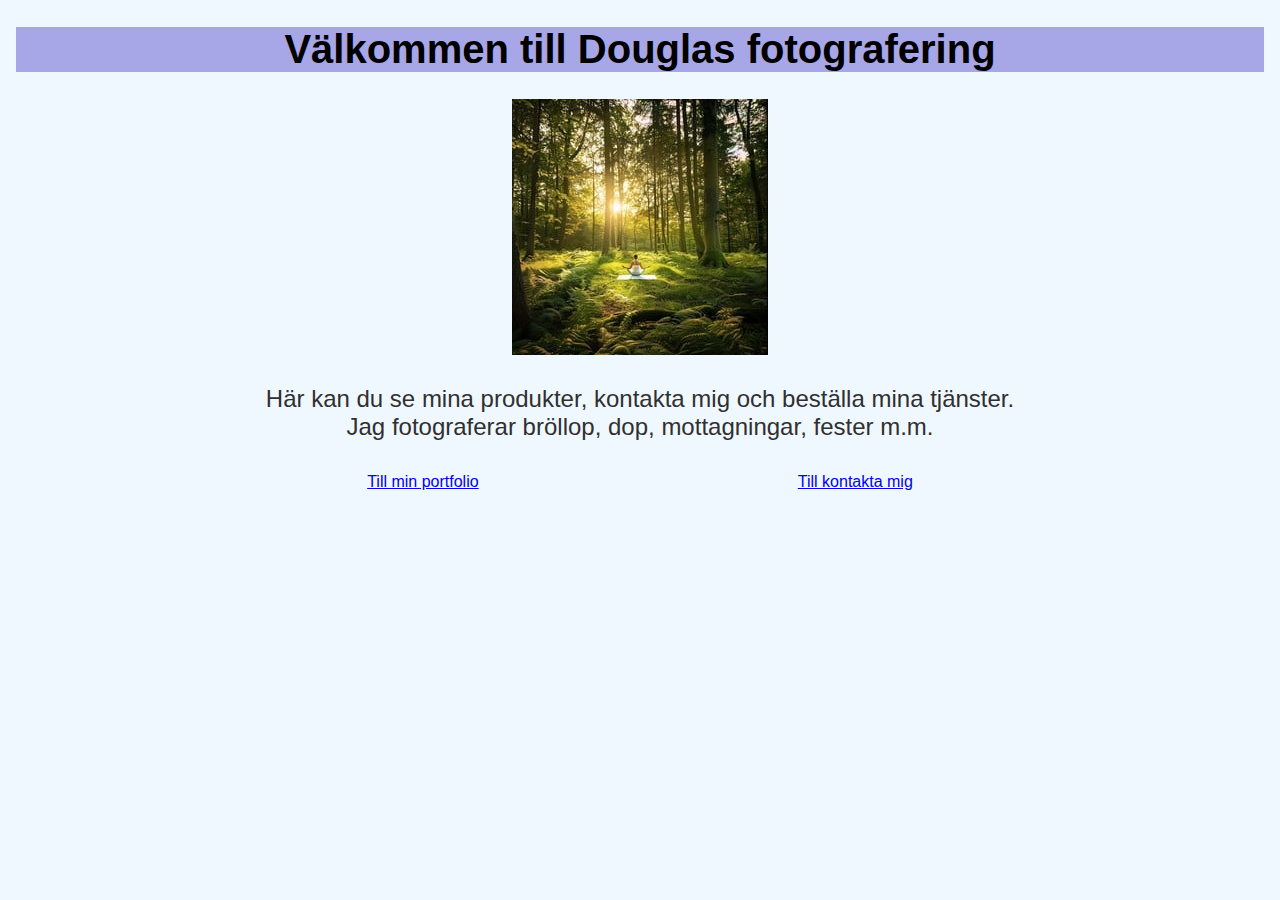
<file: lektion 1/index.html>
<!DOCTYPE html>
<html lang="en">
<head>
    <meta name="author" content="Douglas">
    <meta name="description" content="This is the first page for Douglas photography">
    <meta charset="UTF-8">
    <meta name="viewport" content="width=device-width, initial-scale=1.0">
    <title>Douglas fotograf</title>
    <link href="style.css" rel="stylesheet">
</head>
<body class="startsida">

<h1>Välkommen till Douglas fotografering</h1>

<p class="paragraf-startsida">
    <img src="images/nature2.jpg" alt="nature picture">
</p>

<p class="paragraf-startsida">Här kan du se mina produkter, kontakta mig och beställa mina tjänster.<br>
    Jag fotograferar bröllop, dop, mottagningar, fester m.m.<br>
</p>

<p class="meny">
    <a href="portfolio.html">Till min portfolio</a>
    <a href="contact.html">Till kontakta mig</a>
</p>
    
</body>
</html>
</file>
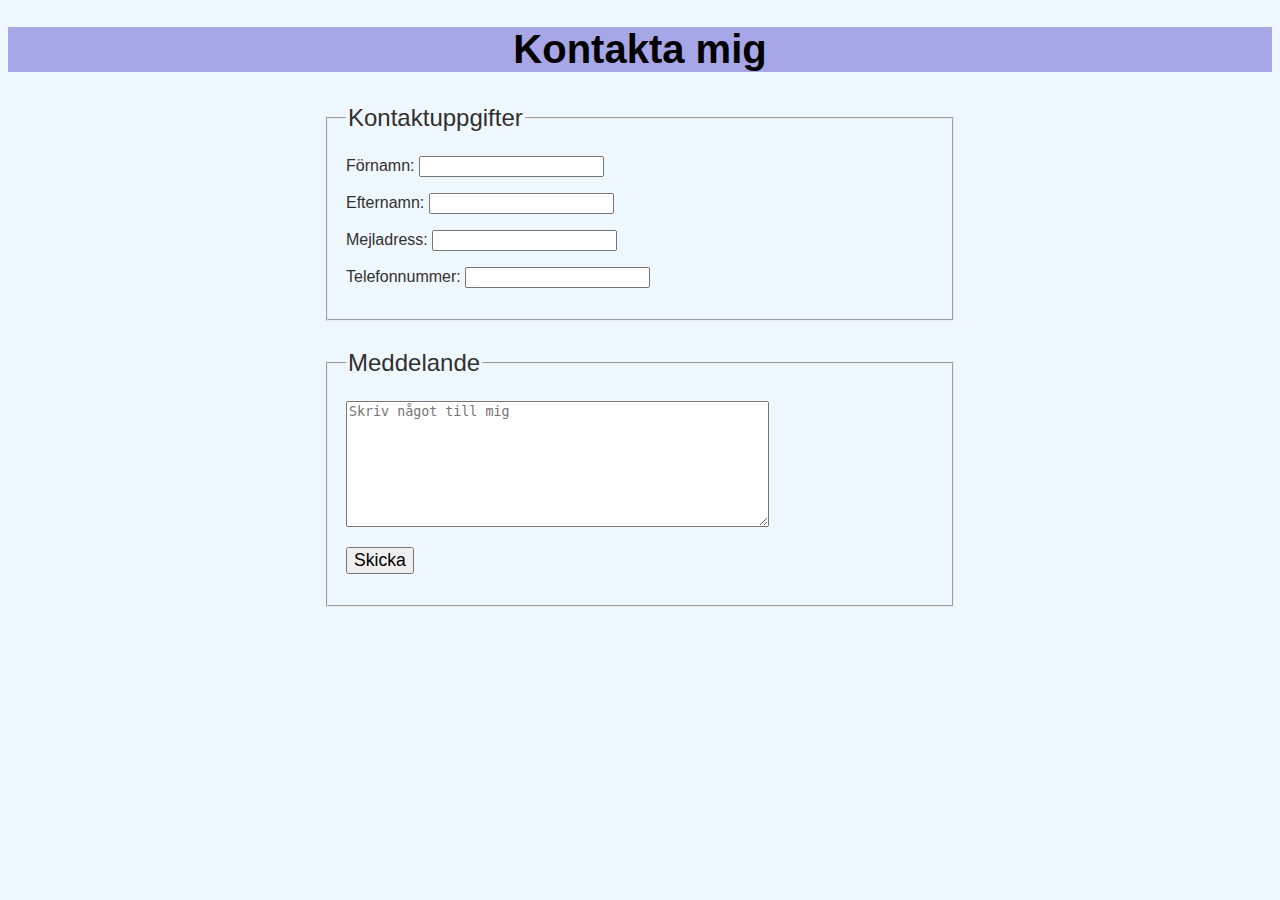
<file: lektion 1/contact.html>
<!DOCTYPE html>
<html lang="en">
<head>
    <meta name="author" content="Douglas">
    <meta name="description" content="A contact page for Douglas photography">
    <meta charset="UTF-8">
    <meta name="viewport" content="width=device-width, initial-scale=1.0">
    <title>Kontakta Douglas fotograf</title>
    <link href="style.css" rel="stylesheet">
</head>
<body>

<h1>Kontakta mig</h1>

<div class="container-kontaktsida">

    <form class="kontaktsida" action="" method="get">

        <fieldset>
            <legend>Kontaktuppgifter</legend>
        <p>
        <label for="firstname">Förnamn:</label>
        <input type="text" name="firstname" id="firstname">
        </p>
        <p>
        <label for="lastname">Efternamn:</label>
        <input type="text" name="lastname" id="lastname">
        </p>
        <p>
        <label for="email">Mejladress:</label>
        <input type="email" name="email" id="email">
        </p>
        <p>
        <label for="phone">Telefonnummer:</label>
        <input type="tel" name="phone" id="phone">
        </p>
    </fieldset>
    <br>
    <fieldset>
        <legend>Meddelande</legend>
        <p>
            <textarea name="message" id="message" cols="50" rows="8" placeholder="Skriv något till mig"></textarea>
        </p>
        <p>
            <button type="submit" id="button">Skicka</button>
        </p>
    </fieldset>
    </form>
</div>
    
</body>
</html>
</file>
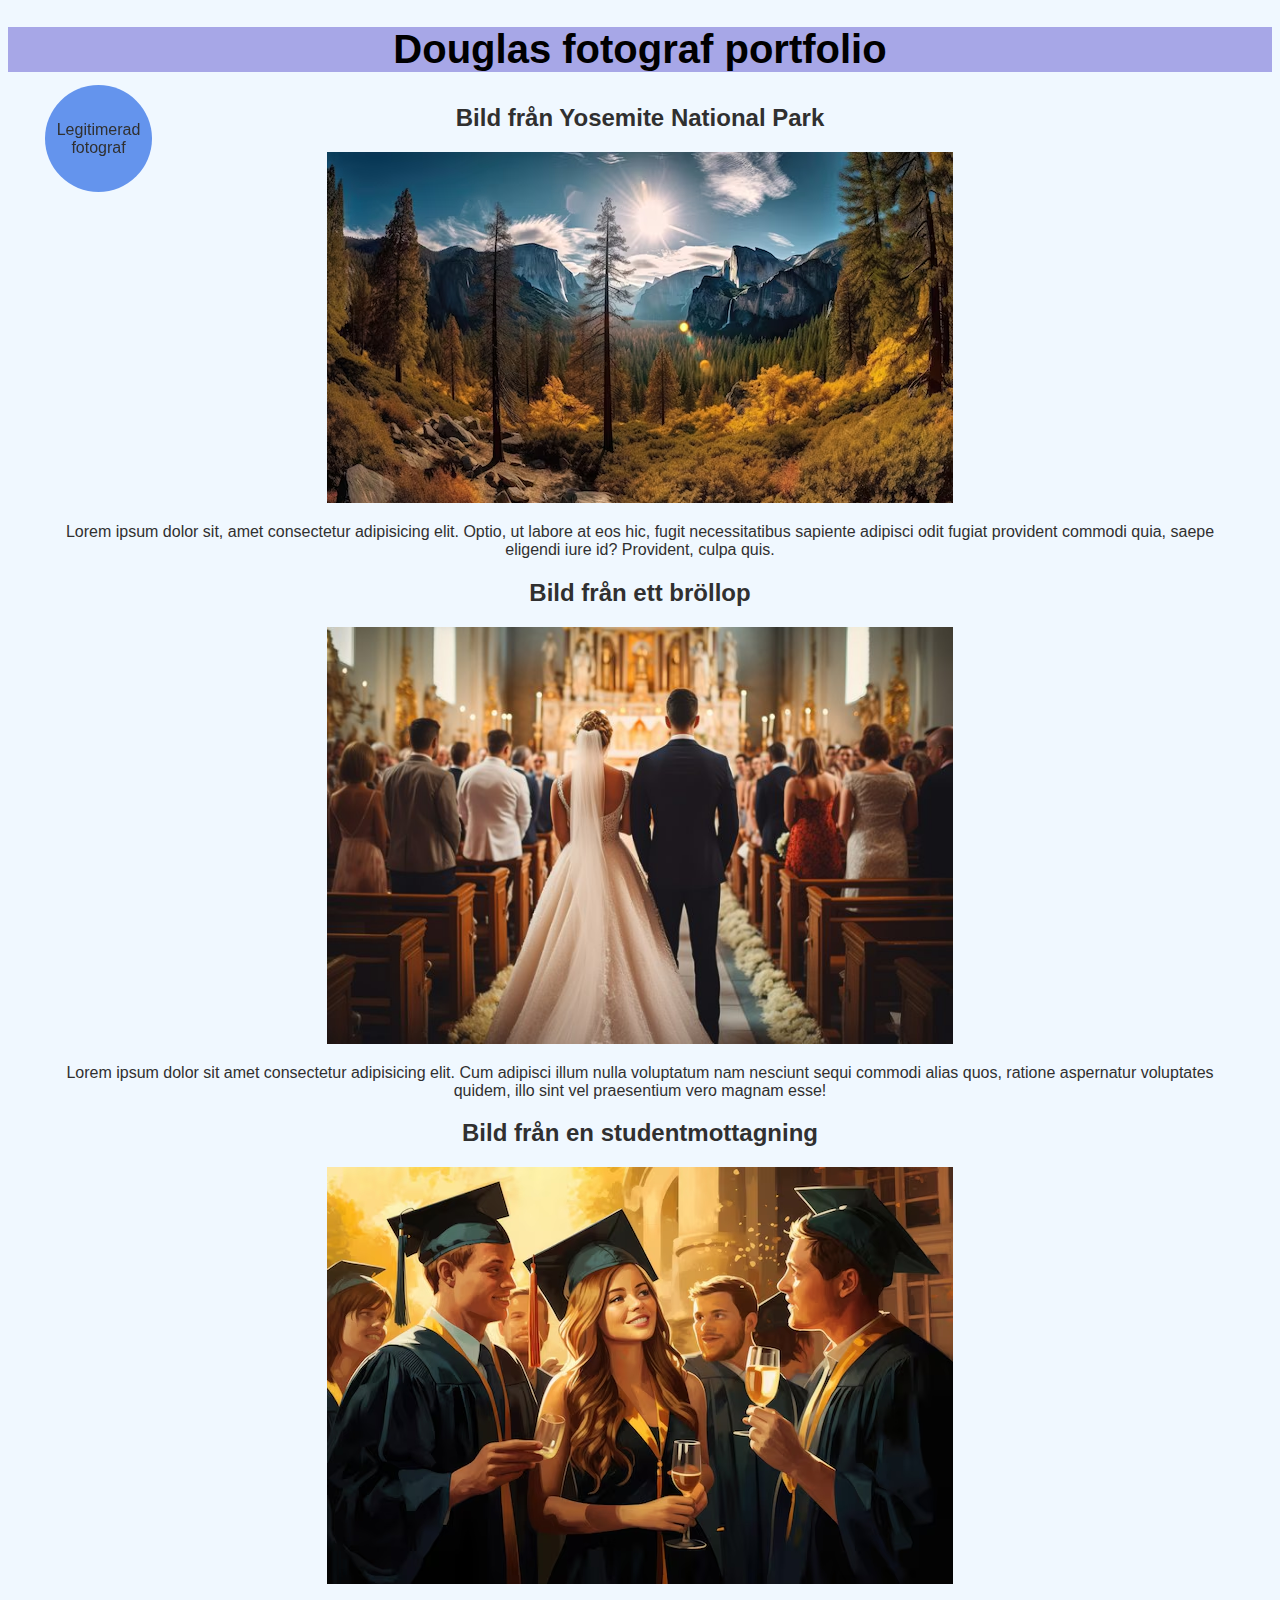
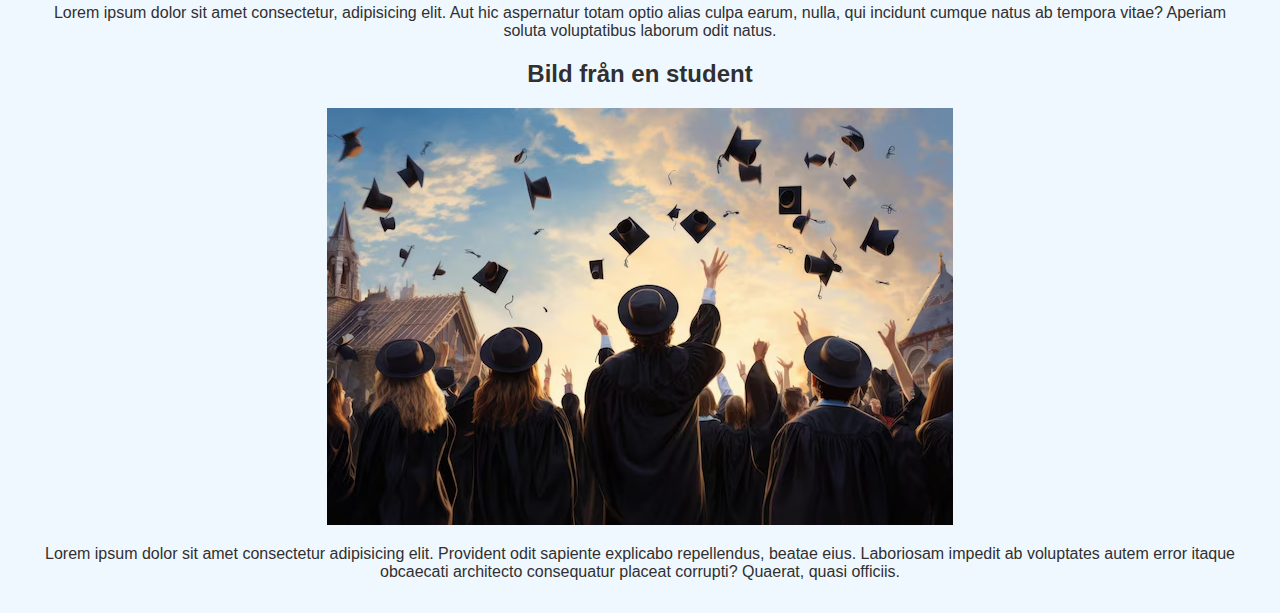
<file: lektion 1/portfolio.html>
<!DOCTYPE html>
<html lang="en">

<head>
    <meta name="author" content="Douglas">
    <meta name="description" content="Portfolio page for Douglas photography">
    <meta charset="UTF-8">
    <meta name="viewport" content="width=device-width, initial-scale=1.0">
    <title>Douglas fotoportfolio</title>
    <link href="style.css" rel="stylesheet">
</head>

<body>
    <header>
        <h1>Douglas fotograf portfolio</h1>
    </header>

    <main class="portfoliosida">

        <div class="legitim">Legitimerad fotograf</div>
        
        <div>
            <p>
                <h2>Bild från Yosemite National Park</h2>
                <img class="portföljbild" src="images/nature.avif" alt="nature picture">
            </p>
            <p>
                Lorem ipsum dolor sit, amet consectetur adipisicing elit. Optio, ut labore at eos hic, fugit
                necessitatibus sapiente adipisci odit fugiat provident commodi quia, saepe eligendi iure id? Provident,
                culpa quis.
            </p>

        </div>

        <div>
            <p>
                <h2>Bild från ett bröllop</h2>
                <img class="portföljbild" src="images/wedding.jpeg" alt="picture of a wedding" width="626px" height="417px">
            </p>
            <p>
                Lorem ipsum dolor sit amet consectetur adipisicing elit. Cum adipisci illum nulla voluptatum nam
                nesciunt sequi commodi alias quos, ratione aspernatur voluptates quidem, illo sint vel praesentium vero
                magnam esse!
            </p>

        </div>

        <div>
            <p>
                <h2>Bild från en studentmottagning</h2>
                <img class="portföljbild" src="images/graduation.avif" alt="graduation picture">
            </p>
            <p>
                Lorem ipsum dolor sit amet consectetur, adipisicing elit. Aut hic aspernatur totam optio alias culpa
                earum, nulla, qui incidunt cumque natus ab tempora vitae? Aperiam soluta voluptatibus laborum odit
                natus.
            </p>

        </div>

        <div>
            <p>
                <h2>Bild från en student</h2>
                <img class="portföljbild" src="images/graduation2.avif" alt="graduation picture">
            </p>
            <p>
                Lorem ipsum dolor sit amet consectetur adipisicing elit. Provident odit sapiente explicabo repellendus,
                beatae eius. Laboriosam impedit ab voluptates autem error itaque obcaecati architecto consequatur
                placeat corrupti? Quaerat, quasi officiis.
            </p>

        </div>

    </main>



</body>

</html>
</file>
<file: lektion 1/style.css>
h1{
    color: black;
    background-color: rgb(167, 167, 231);
    text-align: center;
    font-size: 2.5rem;
    width: 100%;
    margin-left: auto;
    margin-right: auto;
}

body{
    font-family: Arial, Helvetica, sans-serif;
    background-color:aliceblue ;
    color:rgb(48, 48, 48);
}

p{
    font-size: 1rem;
}

.container-kontaktsida{
    display: flex;
    justify-content: center;
}

.kontaktsida{
    font-size: 1.5rem;
    width: 50%;
    margin: 5px;
    
}

.startsida{
    margin: 1rem;
}
.paragraf-startsida{
    text-align: center;
    font-size: 1.5rem;
    max-width: 100%;
    height: auto;
    
}

#button{
    font-size: 1.1rem;
}

.portfoliosida{
    text-align: center;
    margin: 2rem;
}

.meny{
    display: flex;
    justify-content: space-evenly;
    margin: 2rem;

}

.legitim{
    display: flex;
    justify-content: center;
    align-items: center;
    position: fixed;
    text-align: center;
    top: 85px;
    left: 45px;
    background-color: rgba(100, 148, 237);
    padding: 1rem;
    border-radius: 100%;
    height: 75px;
    width: 75px;
}

@media screen and (max-width: 700px) {
    .legitim{
        display: none;
    }
}

@media screen and (max-width: 600px) {
    .portföljbild{
width: 313px;
height: 209px;
    }
}
</file>
